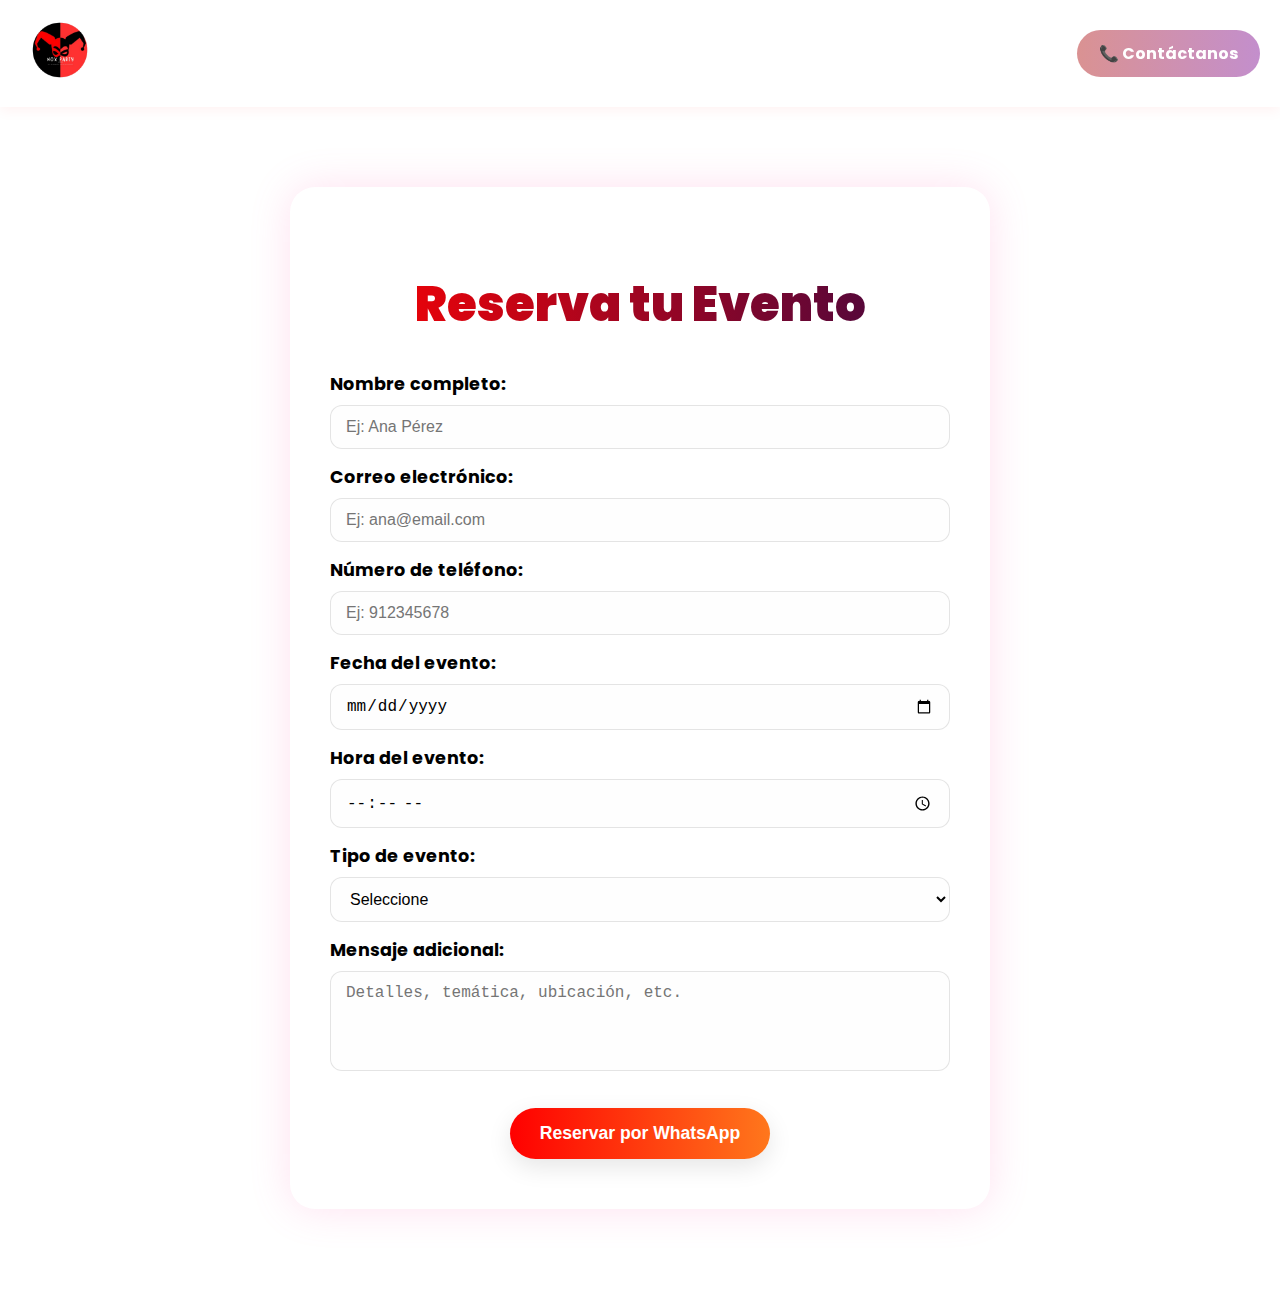
<file: NOX PARTY PAG/reserva.html>
<!DOCTYPE html>
<html lang="es">
<head>
  <meta charset="UTF-8" />
  <meta name="viewport" content="width=device-width, initial-scale=1.0"/>
  <title>Reserva tu Evento - NOX PARTY EVENTOS</title>
  <link rel="icon" type="image/png" href="img/logo.png" />
  <link href="https://fonts.googleapis.com/css2?family=Poppins:wght@400;700;900&display=swap" rel="stylesheet">
  <style>
    * {
      box-sizing: border-box;
    }

    body, html {
      margin: 0;
      padding: 0;
      font-family: 'Poppins', sans-serif;
      background: linear-gradient(135deg, #fff0f5, #ffe4e1);
    }

    header {
      background: rgb(255, 255, 255);
      display: flex;
      justify-content: space-between;
      align-items: center;
      padding: 10px 20px;
      box-shadow: 0 4px 12px rgba(255, 0, 0, 0.05);
      position: sticky;
      top: 0;
      z-index: 1000;
    }

    .logo img {
      height: 80px;
    }

    .contacto a {
      background: linear-gradient(to right, #da9292, #bd83c7e7);
      color: white;
      padding: 12px 22px;
      border-radius: 30px;
      text-decoration: none;
      font-weight: bold;
      transition: all 0.3s ease;
    }

    .contacto a:hover {
      opacity: 0.85;
    }

    .form-section {
      display: flex;
      justify-content: center;
      align-items: center;
      padding: 80px 20px;
      background: linear-gradient(135deg, #ffffff, #ffffff);
    }

    .form-container {
      background: white;
      padding: 50px 40px;
      border-radius: 25px;
      box-shadow: 0 0 40px rgba(255, 105, 180, 0.2);
      max-width: 700px;
      width: 100%;
    }

    .form-container h1 {
      font-size: 3rem;
      text-align: center;
      background: linear-gradient(to right, #ff0202, #3d0842);
      -webkit-background-clip: text;
      -webkit-text-fill-color: transparent;
      margin-bottom: 30px;
      font-weight: 900;
    }

    label {
      font-weight: bold;
      margin-top: 15px;
      display: block;
      font-size: 1.1rem;
    }

    input, select, textarea {
      width: 100%;
      padding: 12px 15px;
      margin-top: 8px;
      border: 1px solid #cccccc88;
      border-radius: 12px;
      background-color: #fdfdfd62;
      font-size: 1rem;
    }

    textarea {
      resize: none;
      height: 100px;
    }

    .button-container {
      display: flex;
      justify-content: center;
    }

    .btn-reservar {
      margin-top: 30px;
      background: linear-gradient(to right, #ff0000, #ff771c);
      color: white;
      padding: 15px 30px;
      font-size: 1.1rem;
      border: none;
      border-radius: 30px;
      cursor: pointer;
      font-weight: bold;
      box-shadow: 0 8px 25px rgba(0, 0, 0, 0.1);
      transition: all 0.3s ease;
    }

    .btn-reservar:hover {
      transform: translateY(-3px);
      background: linear-gradient(to right, #d800ff, #4d00ff);
    }

    @media (max-width: 768px) {
      .form-container {
        padding: 30px 20px;
      }

      header {
        flex-direction: column;
        gap: 10px;
        padding: 20px;
      }
    }
  </style>
</head>
<body>
  <header>
    <div class="logo">
      <img src="img/fondo.png" alt="NOX Party Eventos">
    </div>
    <div class="contacto">
      <a href="https://wa.me/51928285138" target="_blank">📞 Contáctanos</a>
    </div>
  </header>

  <section class="form-section">
    <div class="form-container">
      <h1>Reserva tu Evento</h1>
      <form onsubmit="return enviarWhatsApp();">
        <label for="nombre">Nombre completo:</label>
        <input type="text" id="nombre" placeholder="Ej: Ana Pérez" required />

        <label for="email">Correo electrónico:</label>
        <input type="email" id="email" placeholder="Ej: ana@email.com" required />

        <label for="telefono">Número de teléfono:</label>
        <input type="tel" id="telefono" placeholder="Ej: 912345678" required />

        <label for="fecha">Fecha del evento:</label>
        <input type="date" id="fecha" required />

        <label for="hora">Hora del evento:</label>
        <input type="time" id="hora" required />

        <label for="tipo">Tipo de evento:</label>
        <select id="tipo" required>
          <option value="">Seleccione</option>
          <option>Hora Loca</option>
          <option>Sorpresa</option>
          <option>DJ´S y Luces</option>
          <option>Decoraciones</option>
        </select>

        <label for="mensaje">Mensaje adicional:</label>
        <textarea id="mensaje" placeholder="Detalles, temática, ubicación, etc."></textarea>

        <div class="button-container">
          <button type="submit" class="btn-reservar">Reservar por WhatsApp</button>
        </div>
      </form>
    </div>
  </section>

  <script>
    function enviarWhatsApp() {
      const nombre = document.getElementById('nombre').value;
      const email = document.getElementById('email').value;
      const telefono = document.getElementById('telefono').value;
      const fecha = document.getElementById('fecha').value;
      const hora = document.getElementById('hora').value;
      const tipo = document.getElementById('tipo').value;
      const mensaje = document.getElementById('mensaje').value;

      const texto = `🎉 *Reserva de Evento - NOX PARTY EVENTOS* 🎉\n\n` +
                    `👤 *Nombre:* ${nombre}\n` +
                    `📧 *Correo:* ${email}\n` +
                    `📱 *Teléfono:* ${telefono}\n` +
                    `📅 *Fecha del Evento:* ${fecha}\n` +
                    `⏰ *Hora:* ${hora}\n` +
                    `🎈 *Tipo de Evento:* ${tipo}\n\n` +
                    `📝 *Mensaje adicional:*\n${mensaje}`;

      const url = `https://wa.me/51928285138?text=${encodeURIComponent(texto)}`;
      window.open(url, '_blank');
      return false;
    }
  </script>
</body>
</html>
</file>
